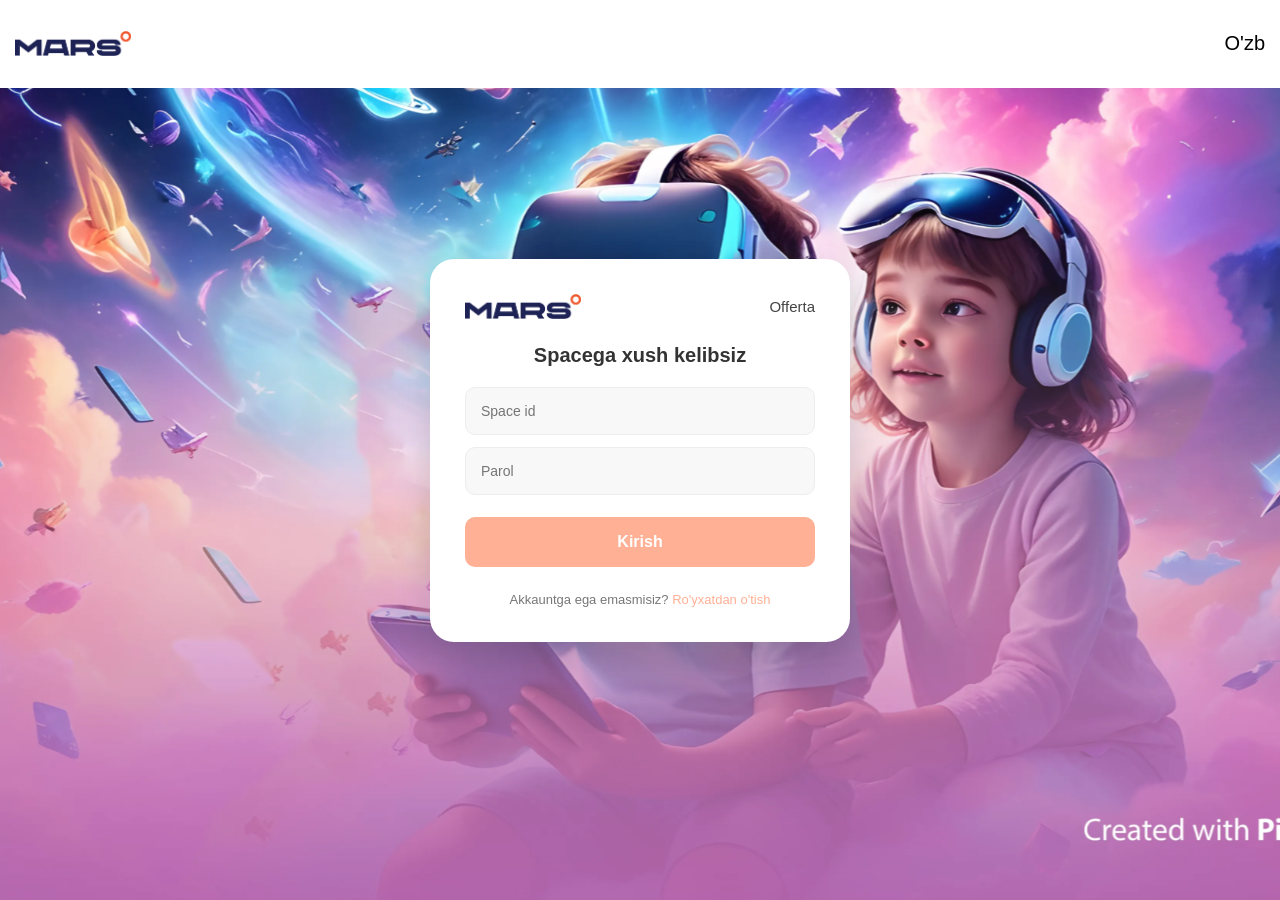
<file: index.html>
<!DOCTYPE html>
<html lang="en">
<head>
    <meta charset="UTF-8">
    <meta name="viewport" content="width=device-width, initial-scale=1.0">
    <title>Mars Space</title>
    <link rel="stylesheet" href="style.css">
</head>
<body>
    <div class="section">
        <header class="top-nav">
            <img src="marslogo.png" alt="Logo" class="logo" style="margin-left: 15px;">
            <div style="margin-right: 15px; font-size: 20px;">O'zb</div>
        </header>

        <div class="container">
            <div class="card-header">
                <img src="marslogo.png" alt="Logo" class="logo">
                <span class="offerta">Offerta</span>
            </div>
            
            <h2 class="welcome">Spacega xush kelibsiz</h2>
            <div class="inputs">
                <input type="text" id="login" placeholder="Space id">
                <input type="password" id="parol" placeholder="Parol">
            </div>

            <button id="btn">Kirish</button>
            
            <p class="footer-text">
                Akkauntga ega emasmisiz? <a href="#">Ro'yxatdan o'tish</a>
            </p>
        </div>
    </div>
    <script src="script.js"></script>
</body>
</html>
</file>
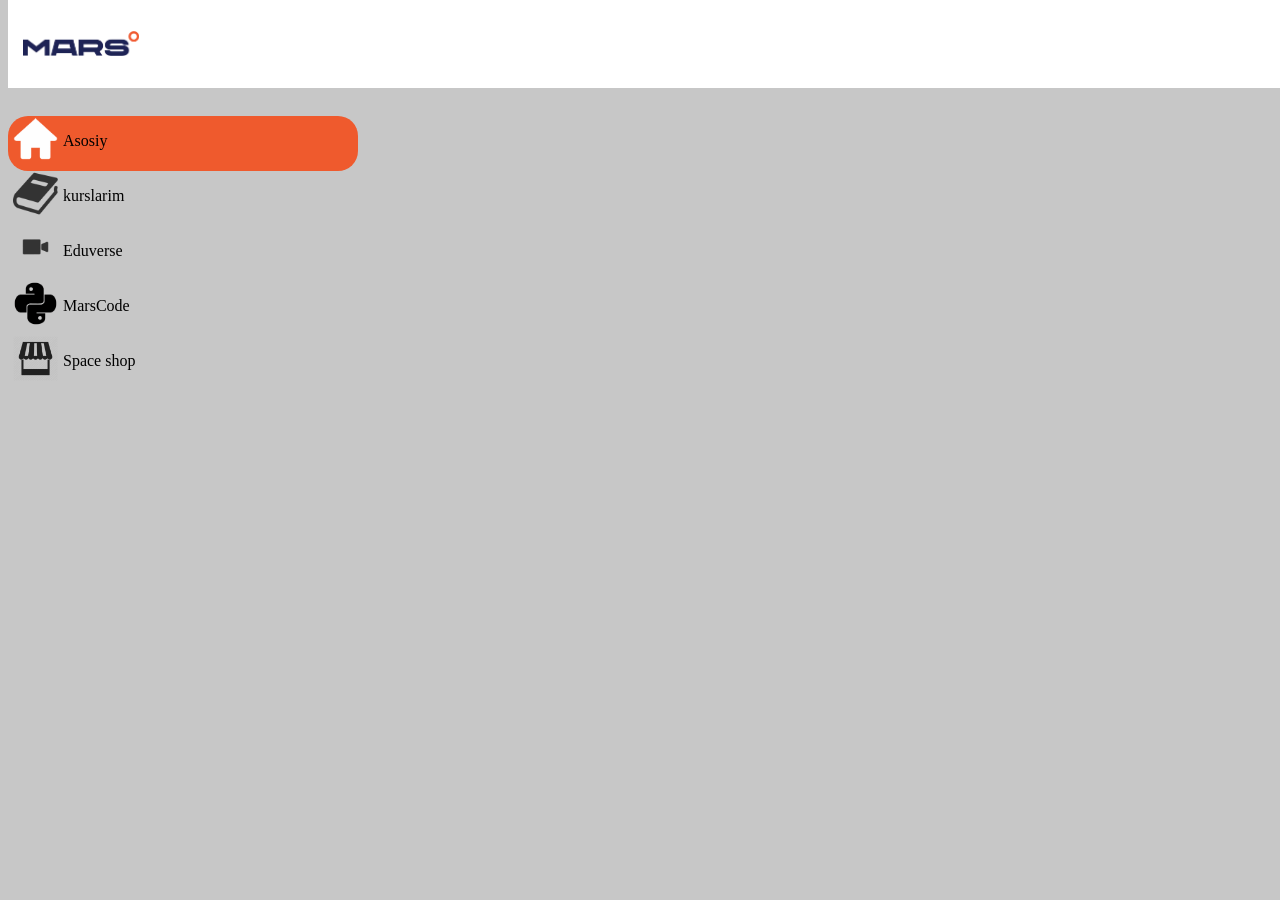
<file: dashboard.html>
<!DOCTYPE html>
<html lang="en">
<head>
    <meta charset="UTF-8">
    <meta name="viewport" content="width=device-width, initial-scale=1.0">
    <title>Mars Space</title>
    <link rel="stylesheet" href="style1.css">
</head>
<body style="background-color: rgb(199, 199, 199);">
        <header class="top-nav">
            <img src="marslogo.png" alt="Logo" class="logo" style="margin-left: 15px;">
        </header>
        <br>
        <br>
        <br>
        <br>
        <br>
        <br>
        <div class="d1"><img src="d1.png" alt="" style="width: 45px; height: 45px; margin-left: 5px;"><p style="margin-left: 5px;">Asosiy</p></div>
        <div class="d2"><img src="d21.png" alt="" style="width: 45px; height: 45px; margin-left: 5px;"><p style="margin-left: 5px;">kurslarim</p></div>
        <div class="d2"><img src="d22.png" alt="" style="width: 45px; height: 45px; margin-left: 5px;"><p style="margin-left: 5px;">Eduverse</p></div>
        <div class="d2"><img src="d23.png" alt="" style="width: 45px; height: 45px; margin-left: 5px;"><p style="margin-left: 5px;">MarsCode</p></div>
        <div class="d2"><img src="d24.png" alt="" style="width: 45px; height: 45px; margin-left: 5px;"><p style="margin-left: 5px;">Space shop</p></div>
</body>
</html>
</file>
<file: style.css>
* {
    box-sizing: border-box;
    margin: 0;
    padding: 0;
    font-family: 'Inter', sans-serif, Arial;
}

.section {
    width: 100%;
    height: 100vh;
    background-image: url('./back.svg');
    background-size: cover;
    background-position: center;
    display: flex;
    justify-content: center;
    align-items: center;
    position: relative;
}

.top-nav {
    position: absolute;
    justify-content: space-between;
    width: 100%;
    height: 10%;
    top: 25px; 
    top: -2px;
    display: flex;
    align-items: center;
    background-color: white;
}

.container {
    width: 420px;
    background: #FFFFFF;
    padding: 35px;
    border-radius: 24px;
    box-shadow: 0 15px 35px rgba(0,0,0,0.15);
    text-align: center;
}

.card-header {
    display: flex;
    justify-content: space-between;
    align-items: center;
    margin-bottom: 25px;
}

.logo {
    height: 25px;
}

.offerta {
    font-size: 15px;
    color: #444;
    cursor: pointer;
}

.welcome {
    font-size: 20px;
    font-weight: 600;
    margin-bottom: 20px;
    color: #333;
}

input {
    width: 100%;
    padding: 15px;
    margin-bottom: 12px;
    border: 1px solid #EDEDED;
    border-radius: 10px;
    background: #F8F8F8;
    outline: none;
    font-size: 14px;
}

input:focus {
    border-color: #FFB095;
}

#btn {
    width: 100%;
    padding: 16px;
    background: #FFB095;
    color: white;
    border: none;
    border-radius: 10px;
    font-weight: 600;
    font-size: 16px;
    margin-top: 10px;
    cursor: pointer;
    transition: 0.3s;
}

#btn:hover {
    background: #FF9D7D;
}

.footer-text {
    margin-top: 25px;
    font-size: 13px;
    color: #777;
}

.footer-text a {
    color: #ffb095;
    text-decoration: none;
    font-weight: 500;
}
</file>
<file: style1.css>
.logo {
    height: 25px;
   }

   .top-nav {
    position: absolute;
    justify-content: space-between;
    width: 100%;
    height: 10%;
    top: 25px; 
    top: -2px;
    display: flex;
    align-items: center;
    background-color: white;
}

.bro{
   width: 151px;
   height: 143px;
   top: 45px;
   left: 3755px;
   opacity: 1;
   border-width: 1px;
   border-radius: 10px;
}

.d1{
   width: 350px;
   height: 55px;
   top: 352px;
   left: 190px;
   border-radius: 20px;
   display: flex;
   background-color: #EF5A2D;
}

.d2{
   width: 350px;
   height: 55px;
   top: 352px;
   left: 190px;
   border-radius: 20px;
   display: flex;;
}
</file>
